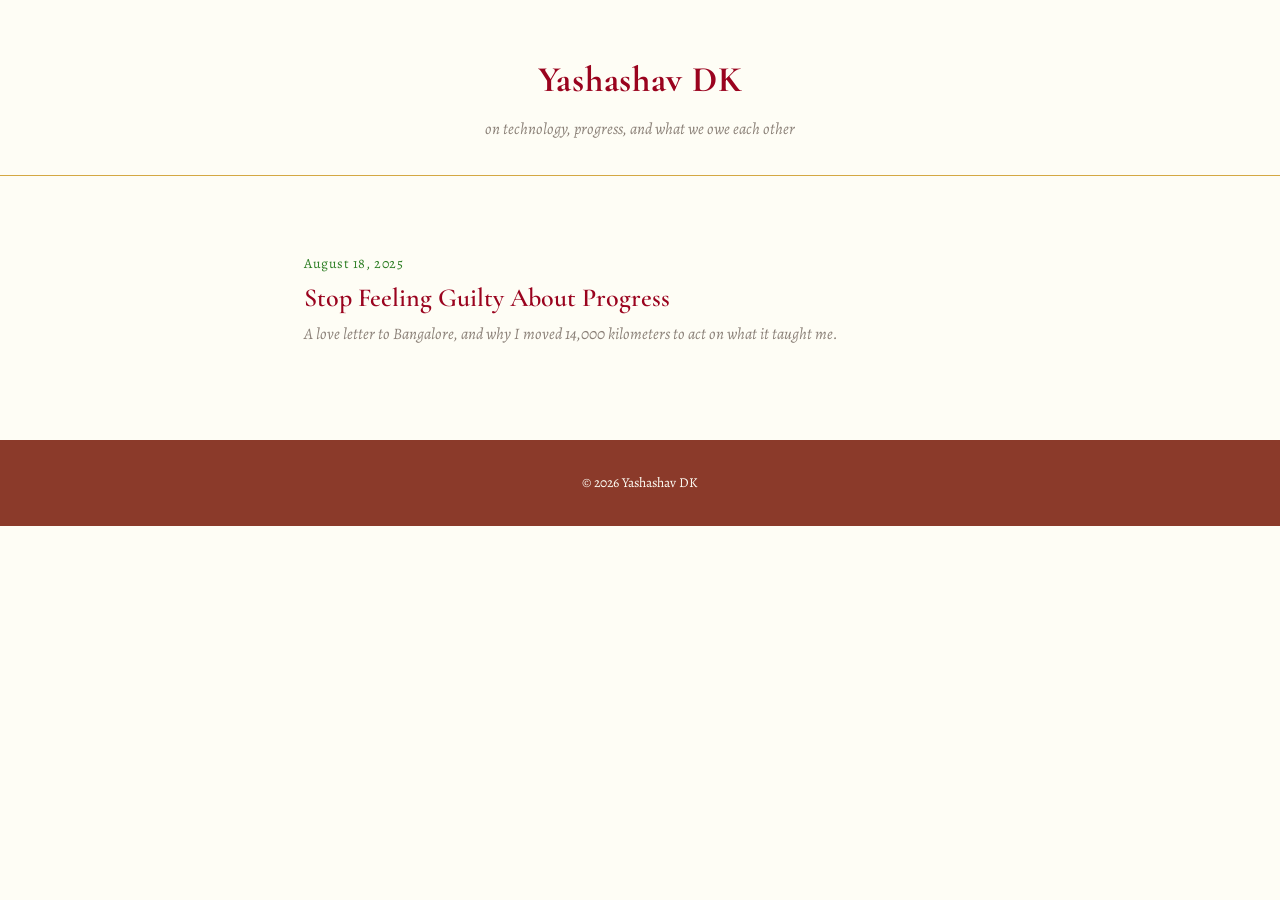
<file: index.html>
<!DOCTYPE html>
<html lang="en">
<head>
  <meta charset="UTF-8">
  <meta name="viewport" content="width=device-width, initial-scale=1.0">
  <title>Yashashav DK</title>
  <link rel="stylesheet" href="css/style.css">
  <meta name="description" content="Essays on technology, progress, and what we owe each other.">
</head>
<body>

  <header class="site-header">
    <h1>Yashashav DK</h1>
    <p class="tagline">on technology, progress, and what we owe each other</p>
  </header>

  <main class="content">
    <ul class="post-list">
      <li>
        <span class="post-date">August 18, 2025</span>
        <h2 class="post-title">
          <a href="posts/stop-feeling-guilty-about-progress.html">Stop Feeling Guilty About Progress</a>
        </h2>
        <p class="post-excerpt">A love letter to Bangalore, and why I moved 14,000 kilometers to act on what it taught me.</p>
      </li>
    </ul>
  </main>

  <footer class="site-footer">
    <p>&copy; 2026 Yashashav DK</p>
  </footer>

</body>
</html>
</file>
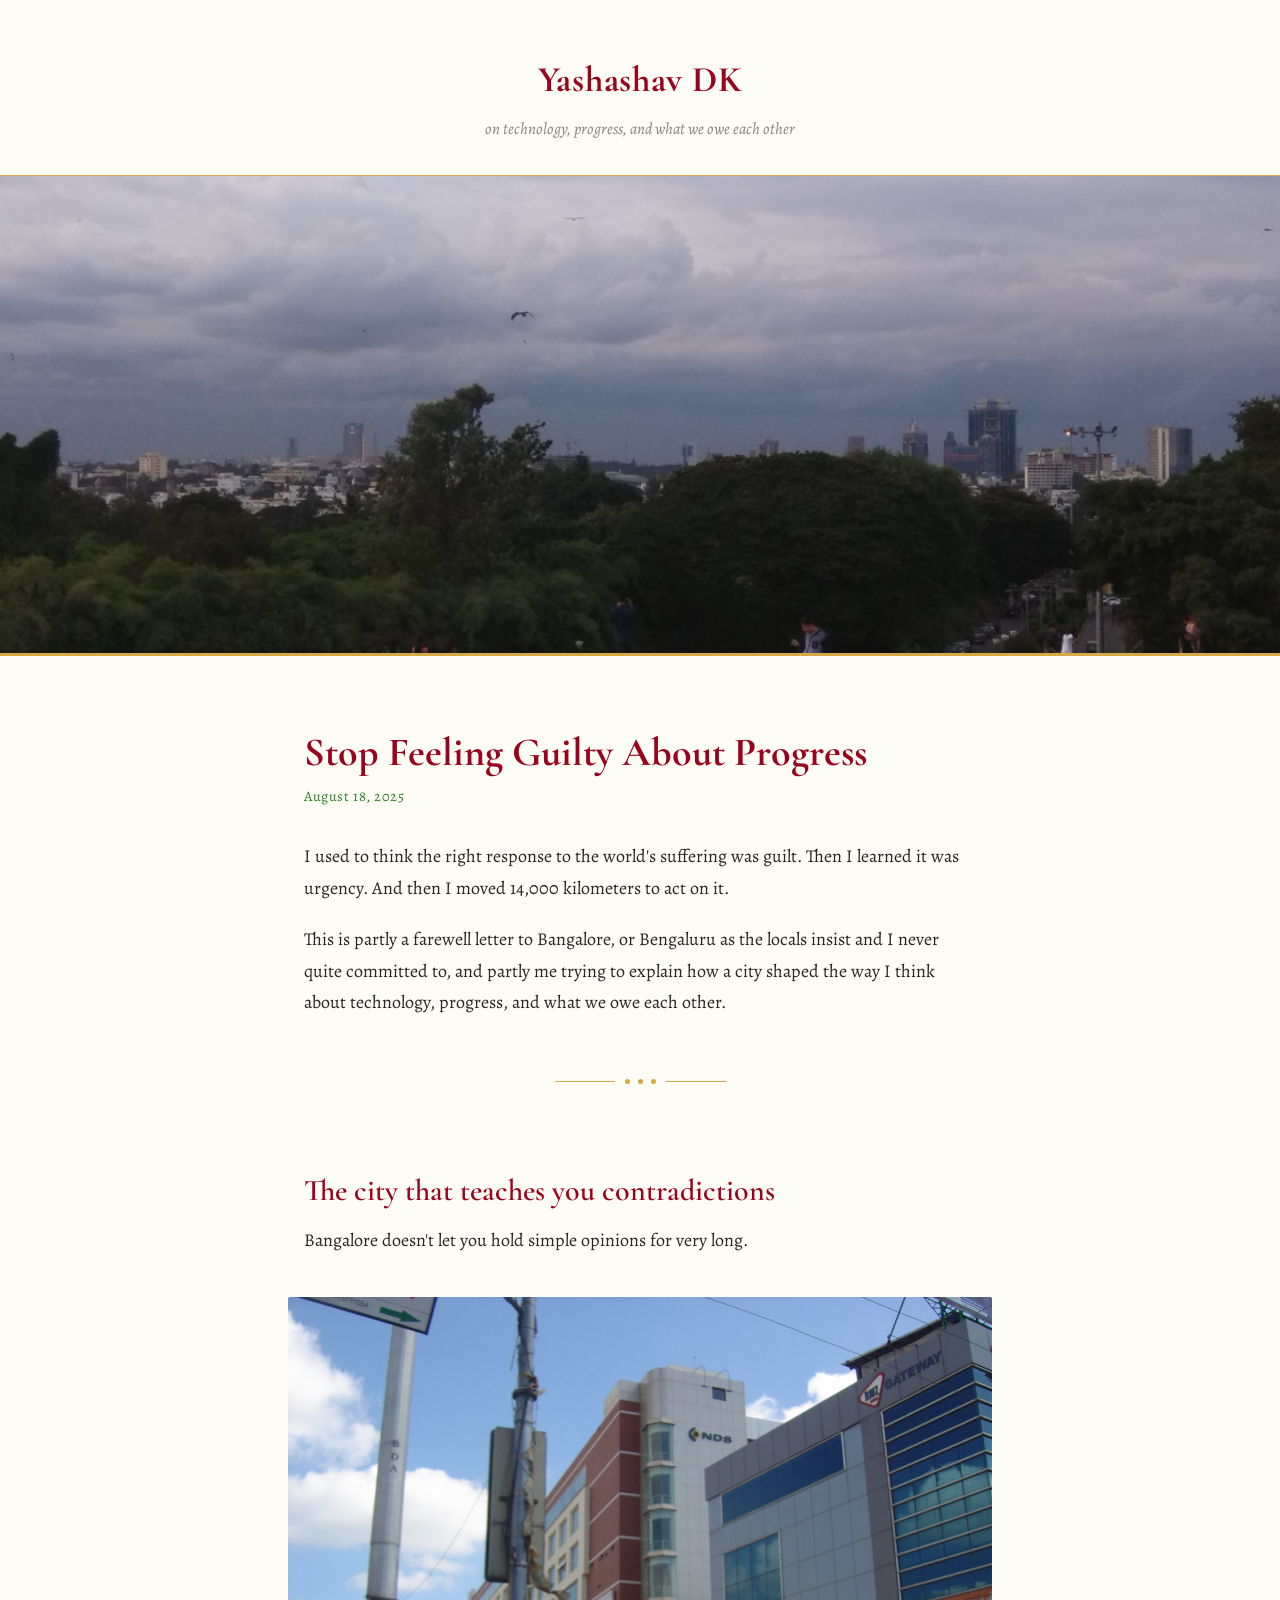
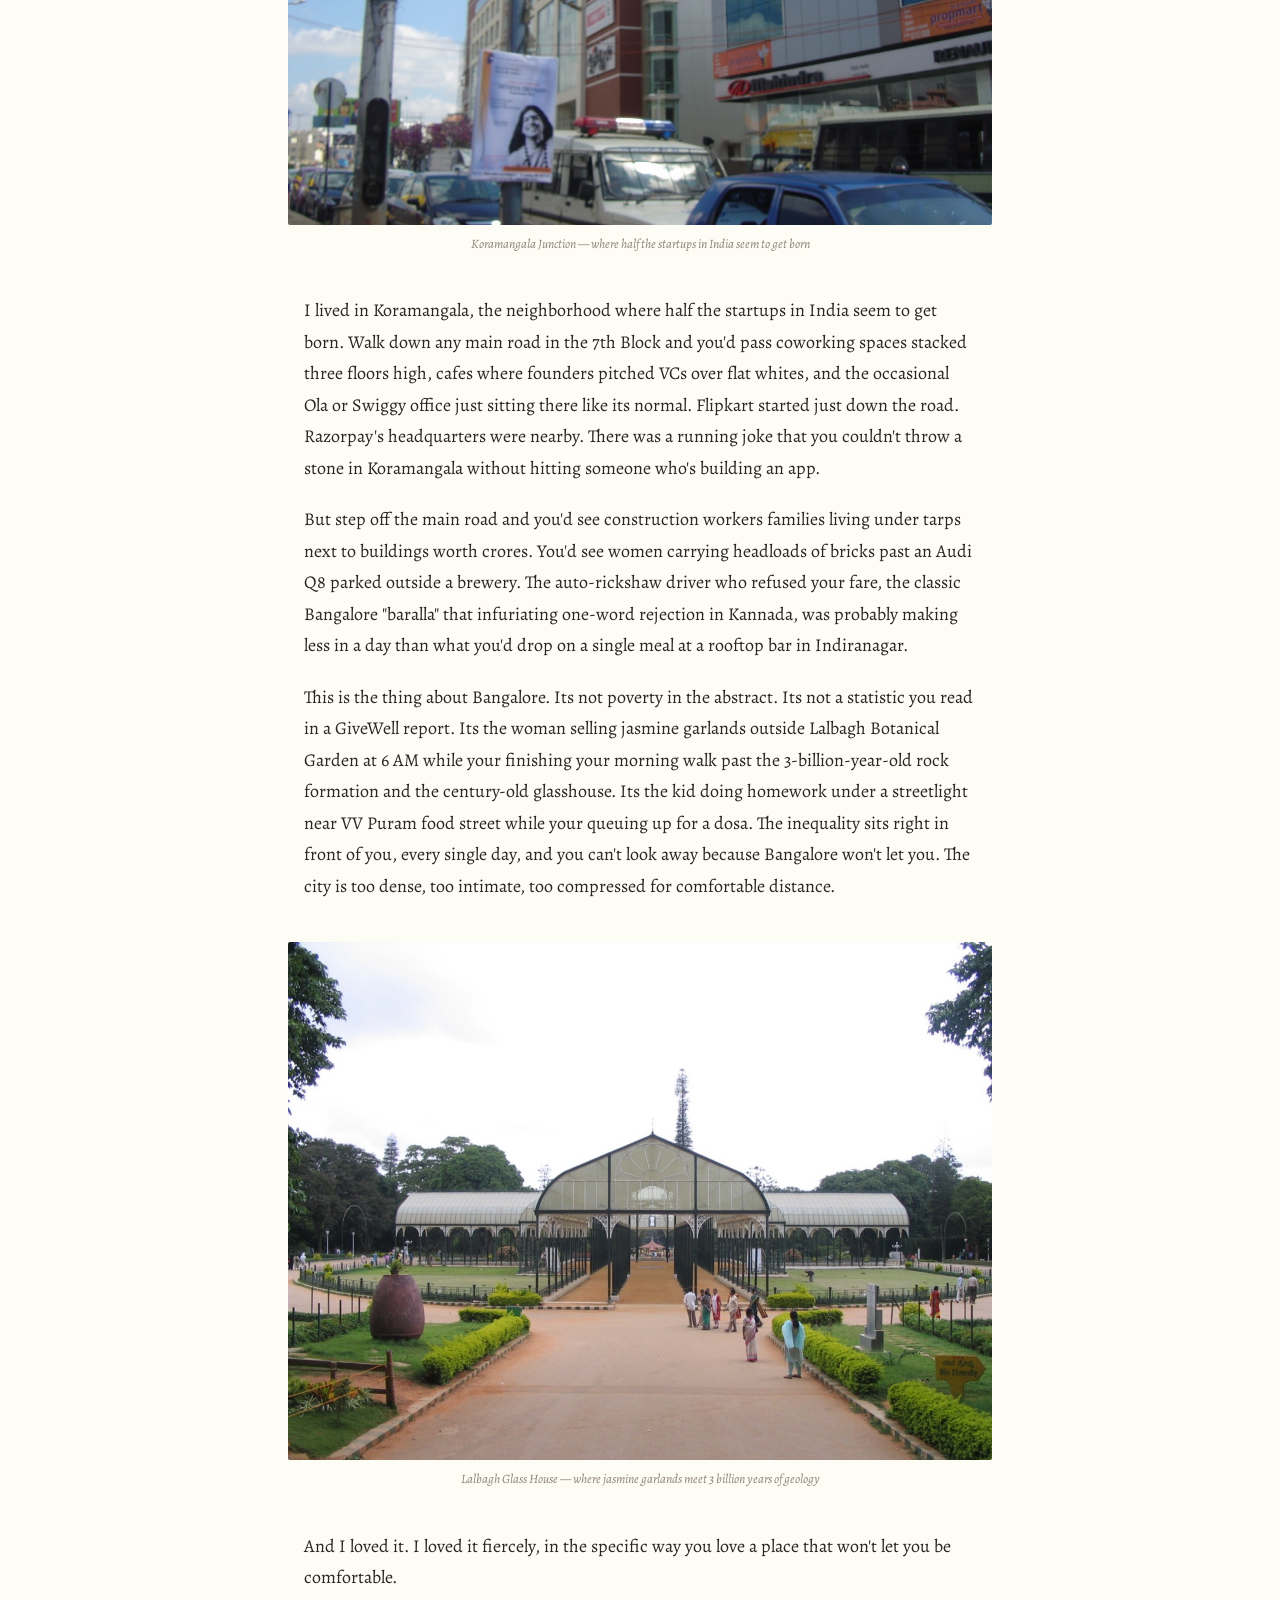
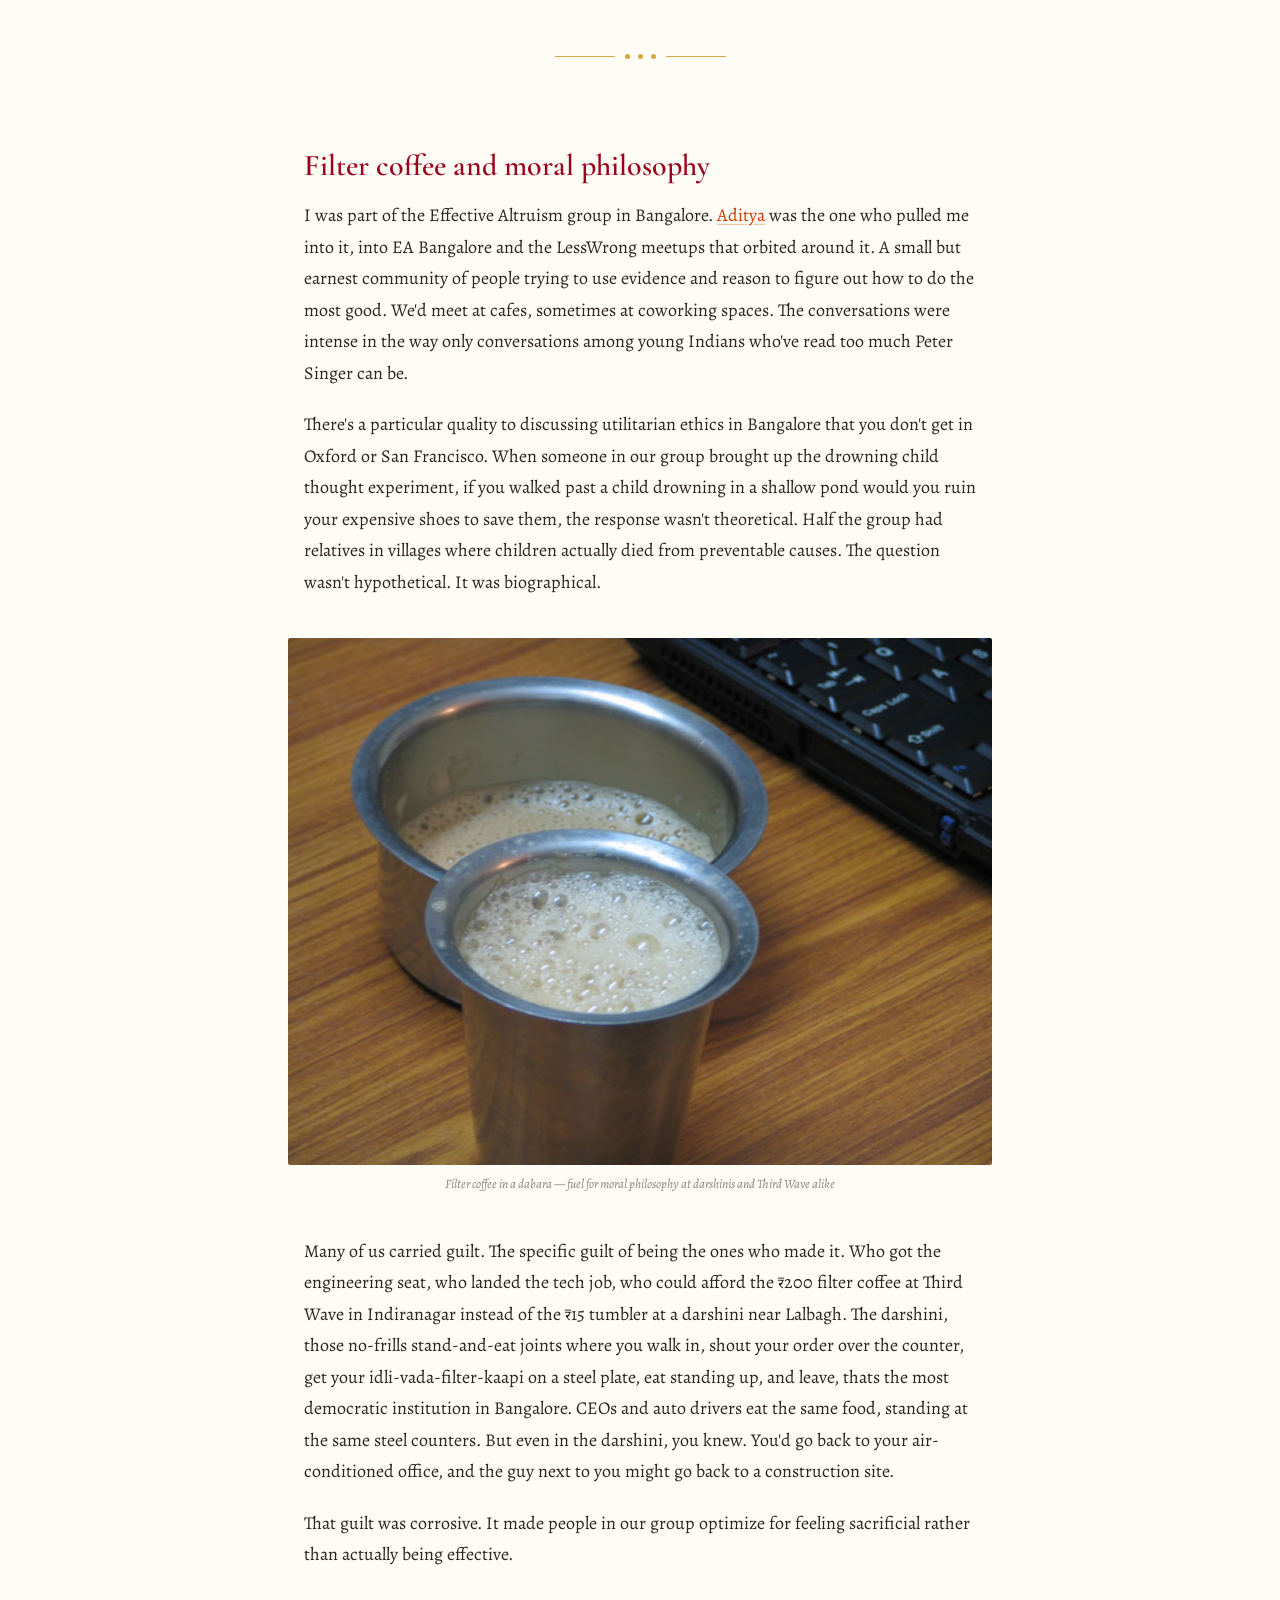
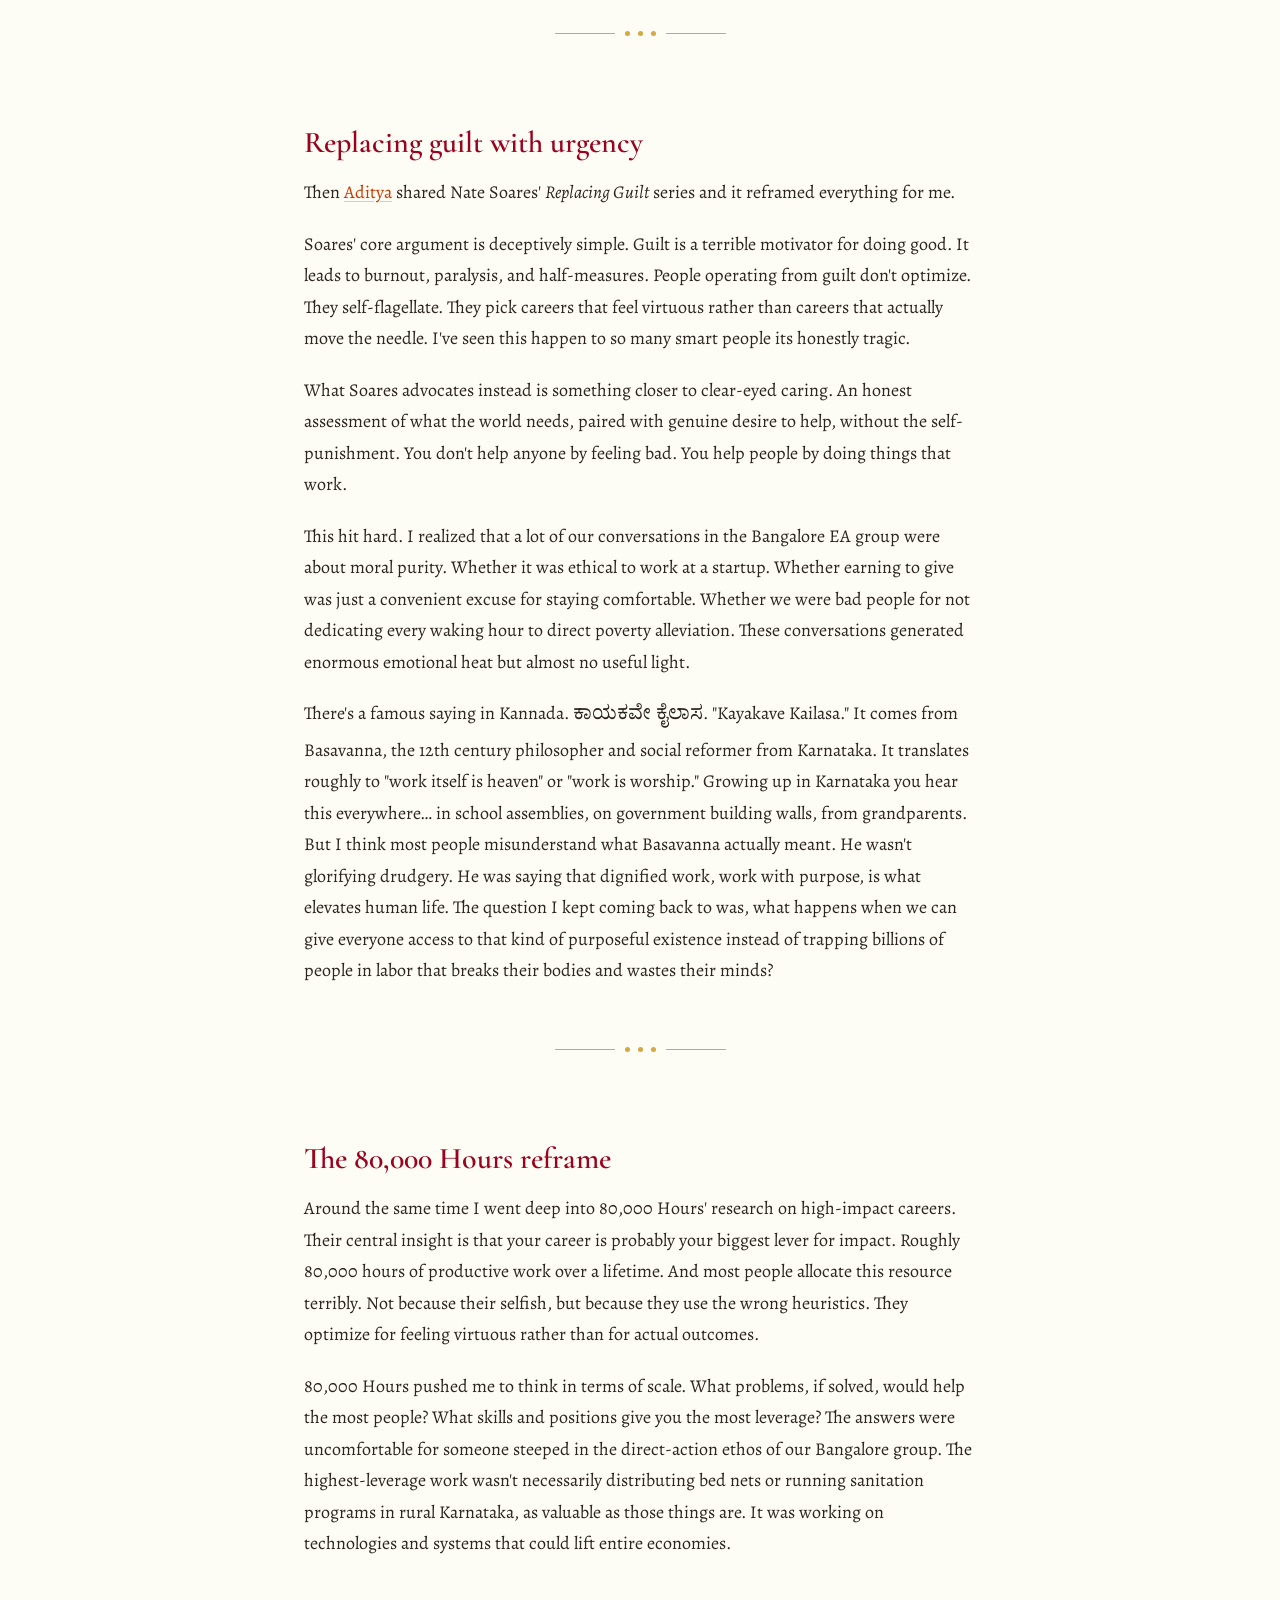
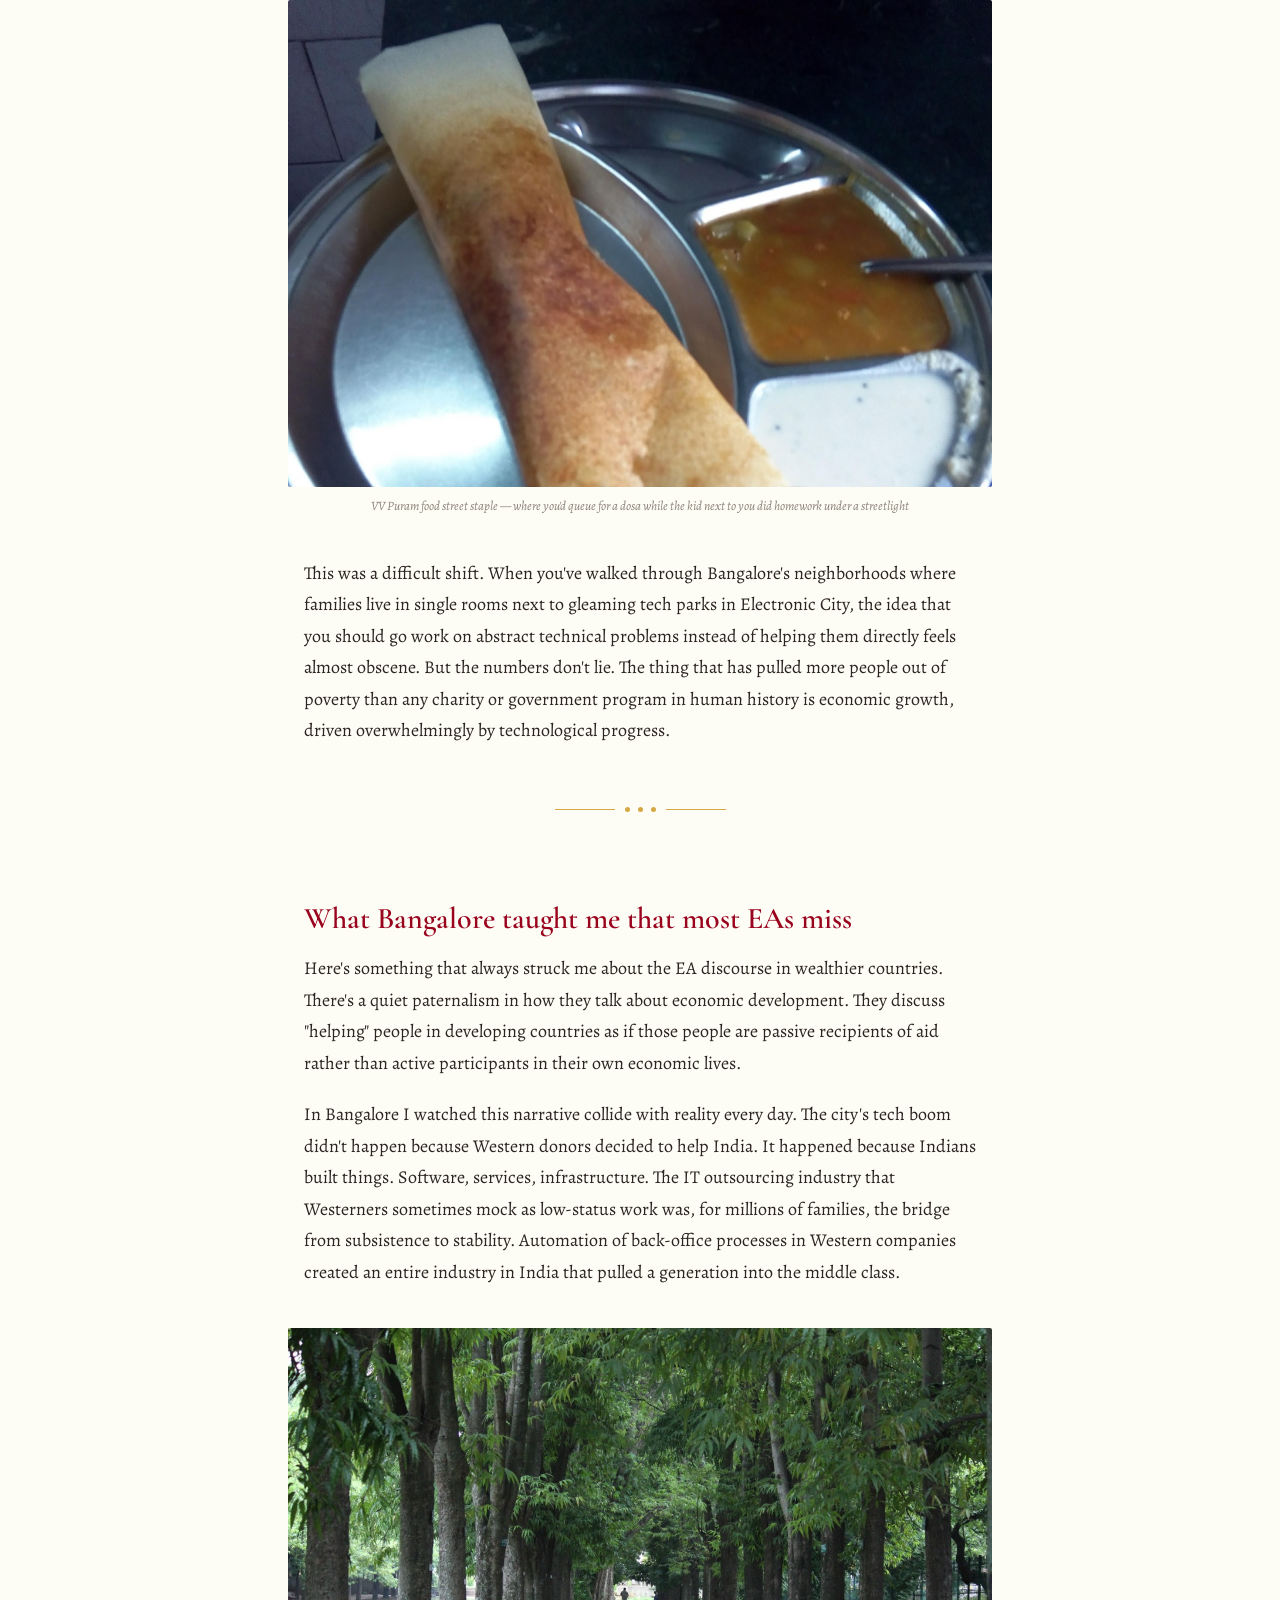
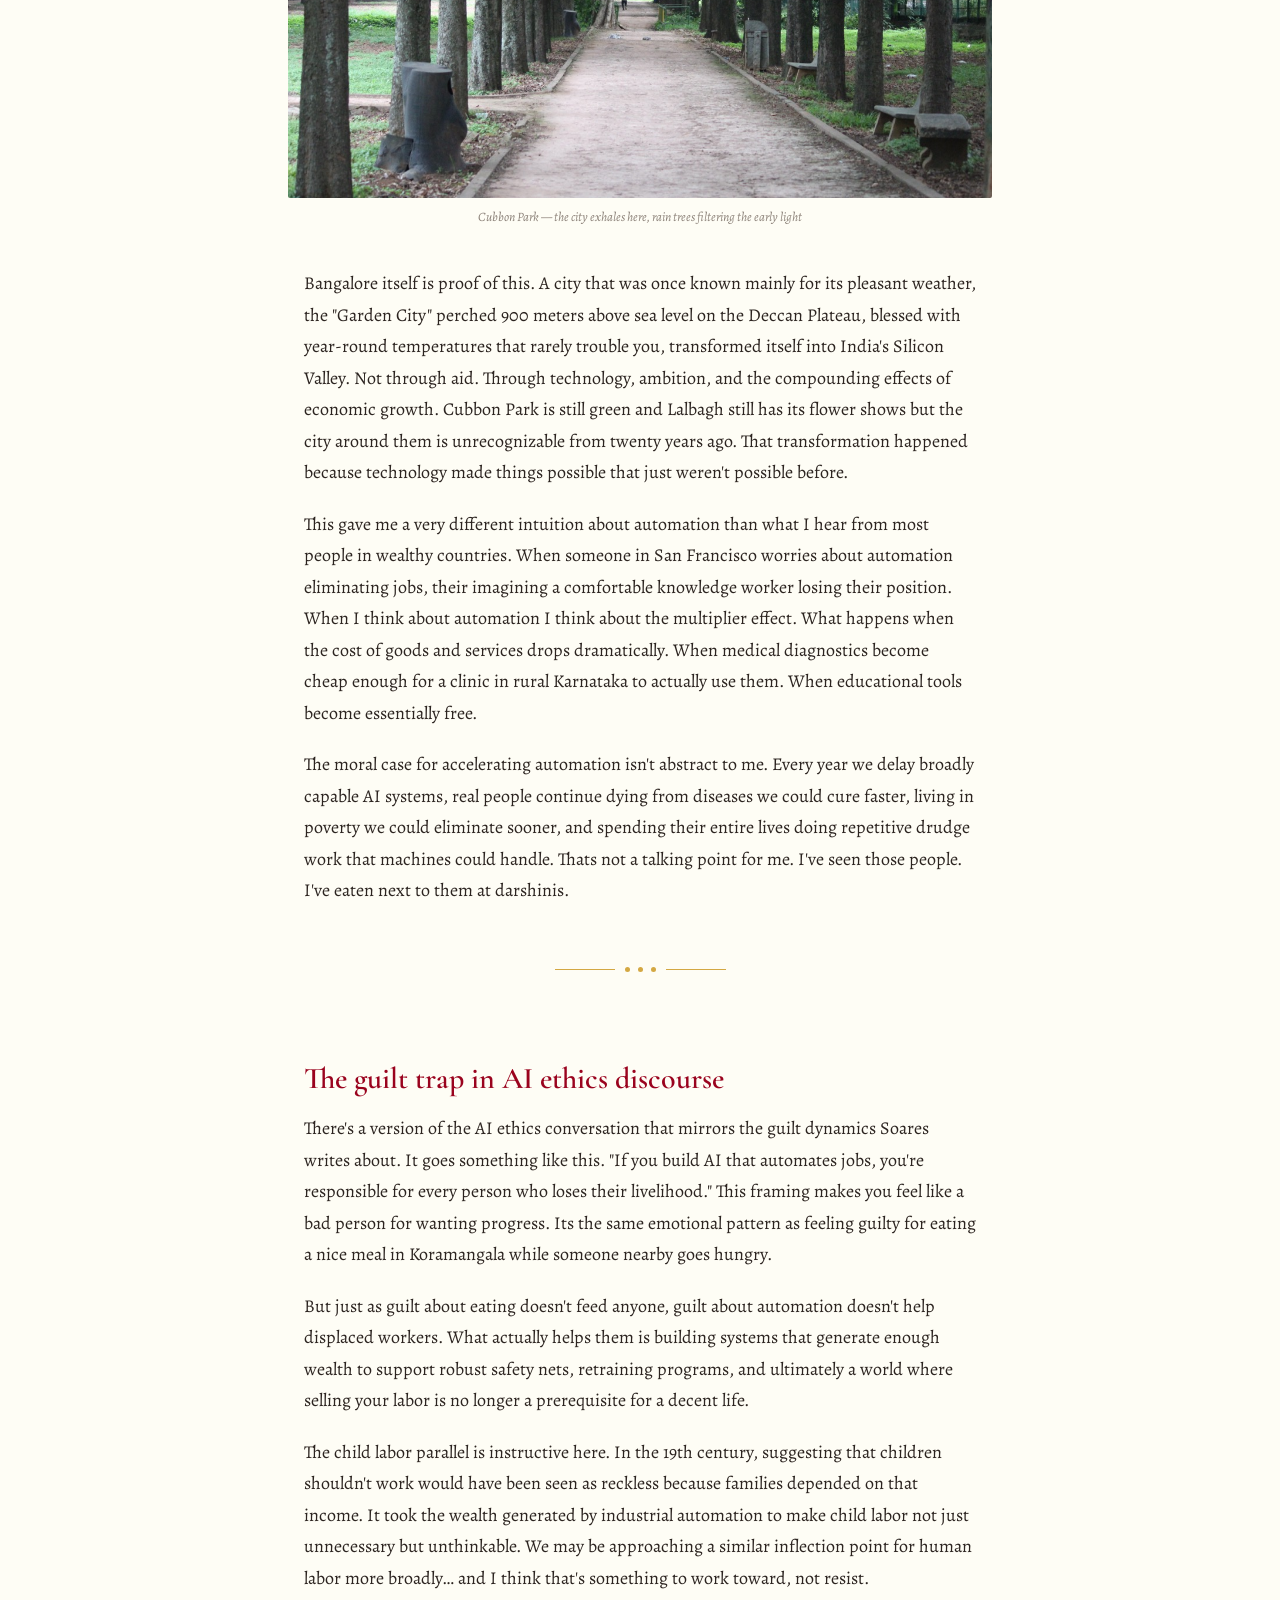
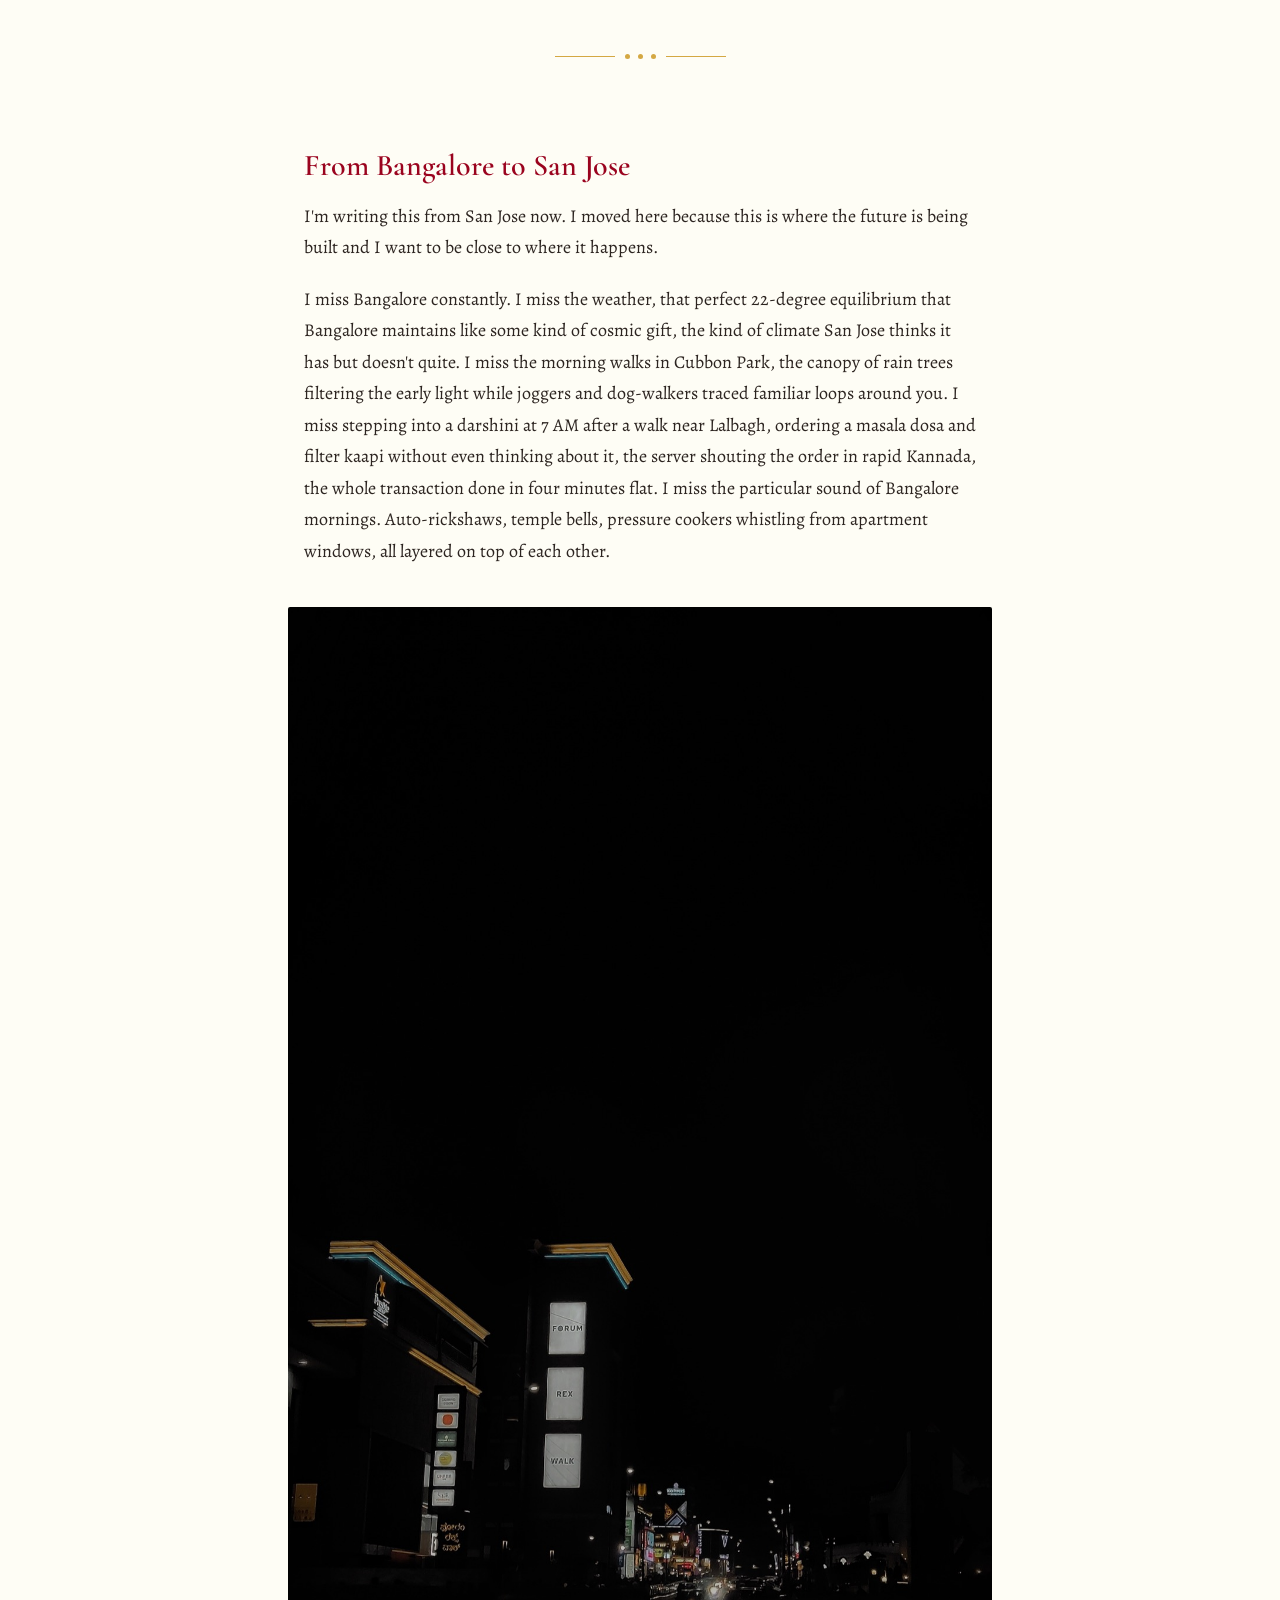
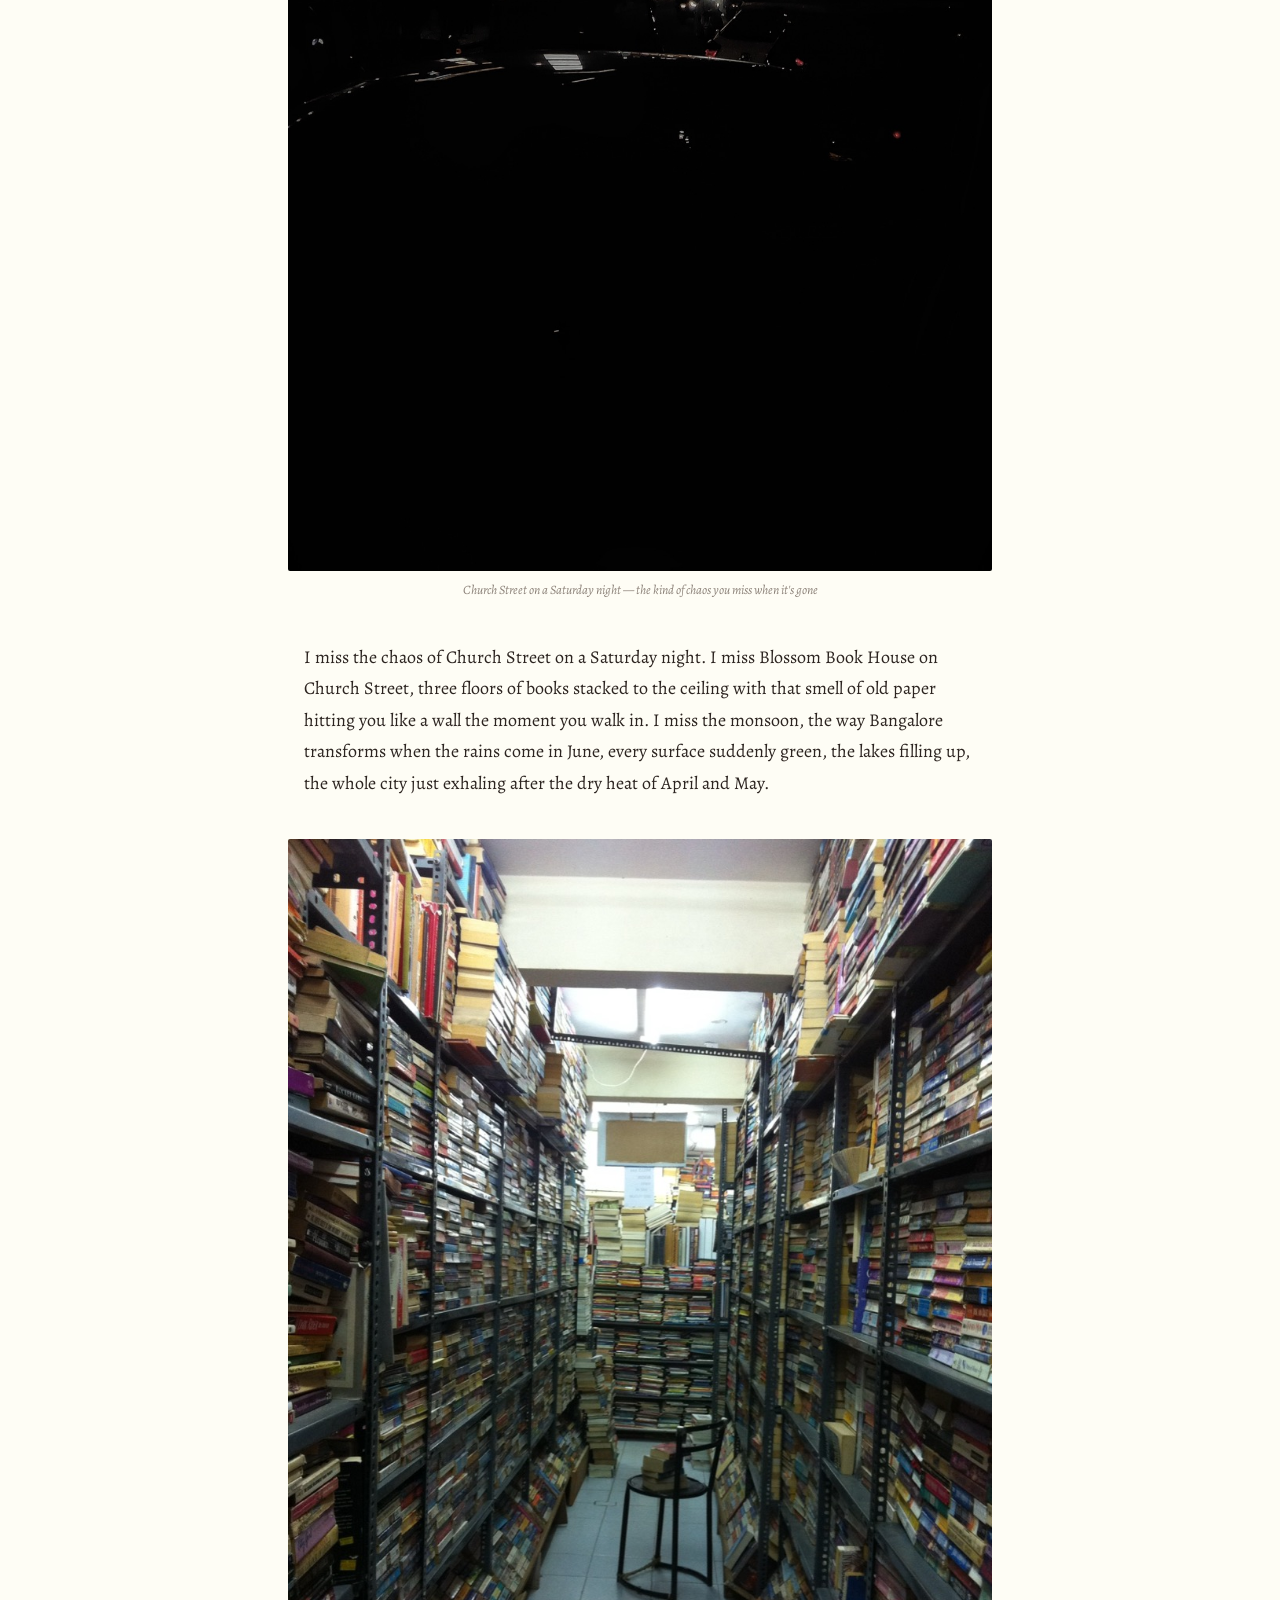
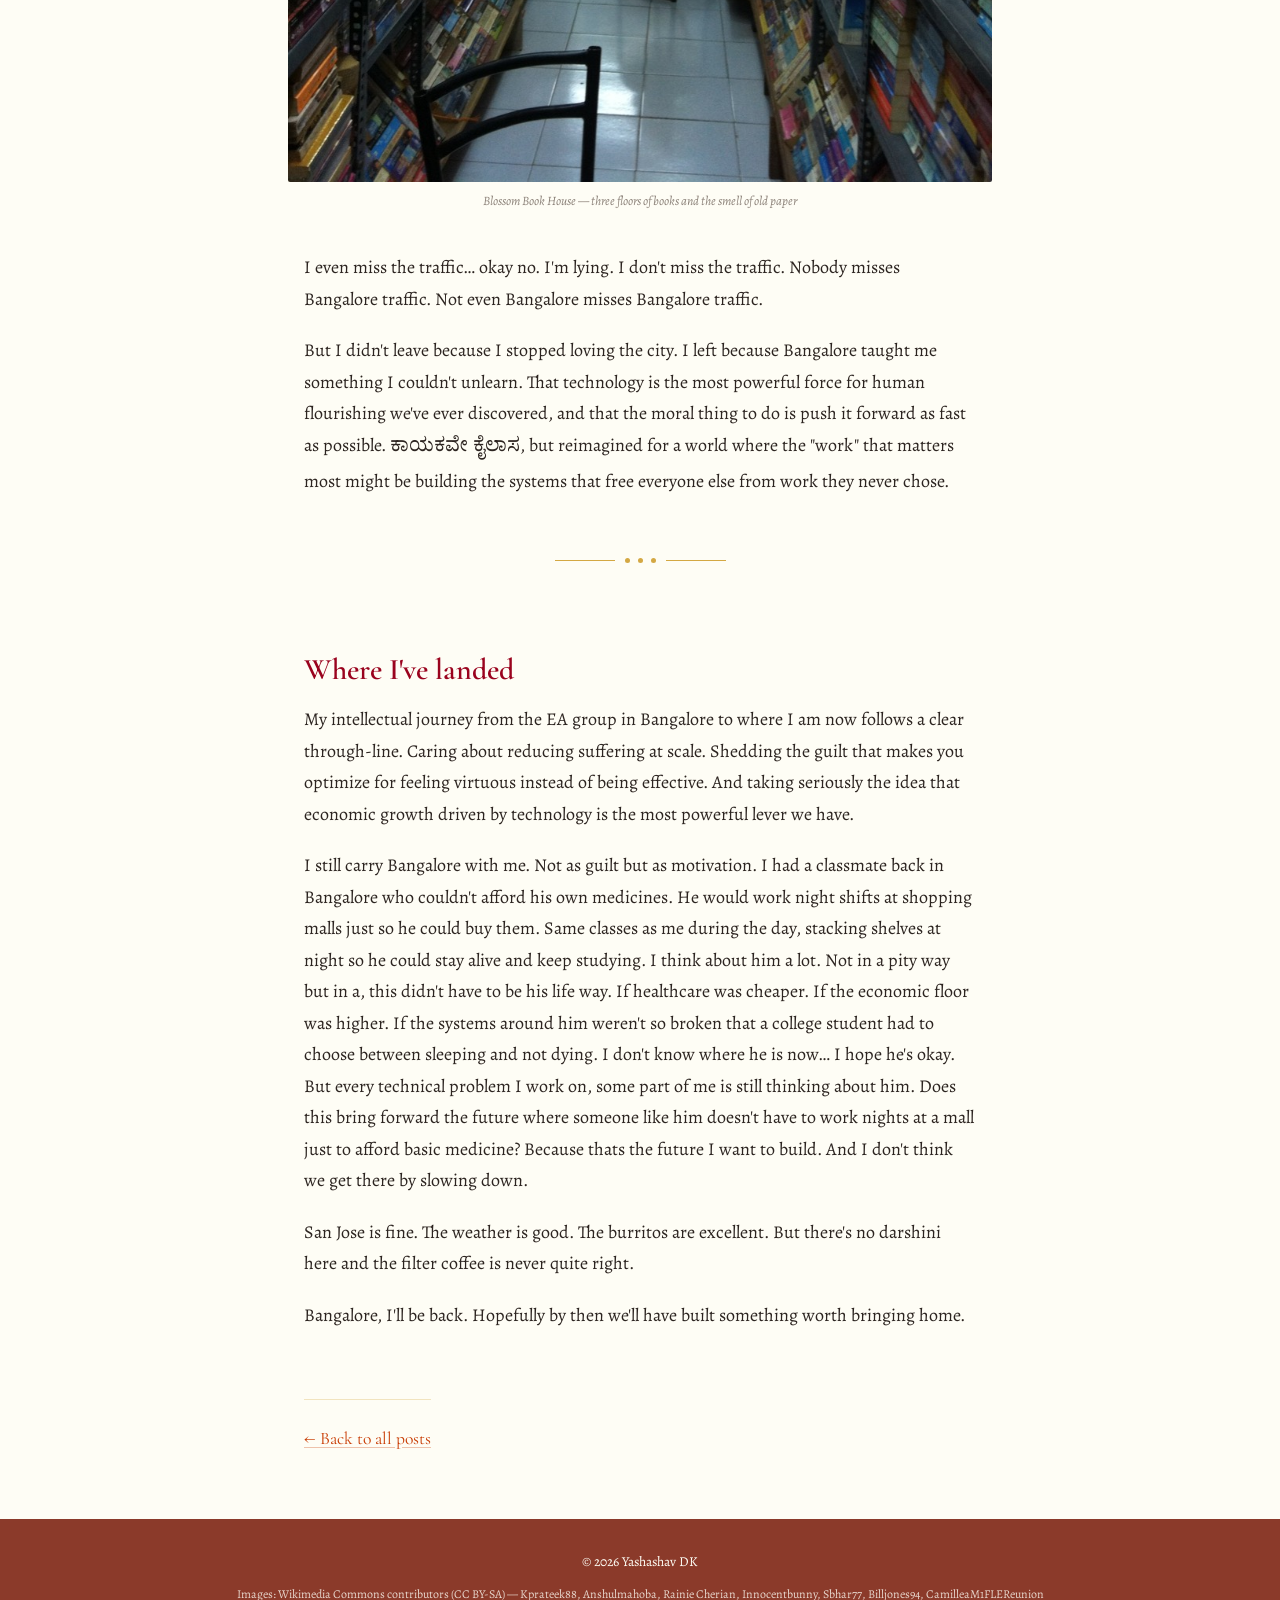
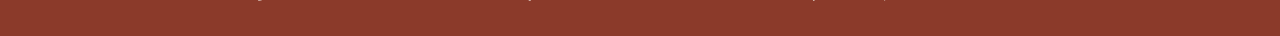
<file: posts/stop-feeling-guilty-about-progress.html>
<!DOCTYPE html>
<html lang="en">
<head>
  <meta charset="UTF-8">
  <meta name="viewport" content="width=device-width, initial-scale=1.0">
  <title>Stop Feeling Guilty About Progress &mdash; Yashashav DK</title>
  <link rel="stylesheet" href="../css/style.css">
  <meta name="description" content="A love letter to Bangalore. On EA, technology, automation, and what a city teaches you about progress.">
  <meta property="og:title" content="Stop Feeling Guilty About Progress">
  <meta property="og:description" content="A love letter to Bangalore, and why I moved 14,000 kilometers to act on what it taught me.">
  <meta property="og:image" content="../images/bangalore-skyline.jpg">
  <meta property="og:type" content="article">
</head>
<body>

  <header class="site-header">
    <h1><a href="../index.html">Yashashav DK</a></h1>
    <p class="tagline">on technology, progress, and what we owe each other</p>
  </header>

  <img src="../images/bangalore-skyline.jpg" alt="Bangalore skyline seen from Lalbagh Botanical Garden, a mix of greenery and modern buildings" class="post-hero">

  <main class="content">
    <article>
      <div class="post-header">
        <h1>Stop Feeling Guilty About Progress</h1>
        <p class="post-date">August 18, 2025</p>
      </div>

      <div class="post-body">
        <p>I used to think the right response to the world's suffering was guilt. Then I learned it was urgency. And then I moved 14,000 kilometers to act on it.</p>

        <p>This is partly a farewell letter to Bangalore, or Bengaluru as the locals insist and I never quite committed to, and partly me trying to explain how a city shaped the way I think about technology, progress, and what we owe each other.</p>

        <div class="kolam-divider">
          <div class="kolam-dots"><span></span><span></span><span></span></div>
        </div>

        <h2>The city that teaches you contradictions</h2>

        <p>Bangalore doesn't let you hold simple opinions for very long.</p>

        <figure>
          <img src="../images/koramangala-junction.jpg" alt="Koramangala Junction, the heart of Bangalore's startup neighborhood" loading="lazy">
          <figcaption>Koramangala Junction &mdash; where half the startups in India seem to get born</figcaption>
        </figure>

        <p>I lived in Koramangala, the neighborhood where half the startups in India seem to get born. Walk down any main road in the 7th Block and you'd pass coworking spaces stacked three floors high, cafes where founders pitched VCs over flat whites, and the occasional Ola or Swiggy office just sitting there like its normal. Flipkart started just down the road. Razorpay's headquarters were nearby. There was a running joke that you couldn't throw a stone in Koramangala without hitting someone who's building an app.</p>

        <p>But step off the main road and you'd see construction workers families living under tarps next to buildings worth crores. You'd see women carrying headloads of bricks past an Audi Q8 parked outside a brewery. The auto-rickshaw driver who refused your fare, the classic Bangalore "baralla" that infuriating one-word rejection in Kannada, was probably making less in a day than what you'd drop on a single meal at a rooftop bar in Indiranagar.</p>

        <p>This is the thing about Bangalore. Its not poverty in the abstract. Its not a statistic you read in a GiveWell report. Its the woman selling jasmine garlands outside Lalbagh Botanical Garden at 6 AM while your finishing your morning walk past the 3-billion-year-old rock formation and the century-old glasshouse. Its the kid doing homework under a streetlight near VV Puram food street while your queuing up for a dosa. The inequality sits right in front of you, every single day, and you can't look away because Bangalore won't let you. The city is too dense, too intimate, too compressed for comfortable distance.</p>

        <figure>
          <img src="../images/lalbagh-glasshouse.jpg" alt="The Glass House at Lalbagh Botanical Garden, Bangalore" loading="lazy">
          <figcaption>Lalbagh Glass House &mdash; where jasmine garlands meet 3 billion years of geology</figcaption>
        </figure>

        <p>And I loved it. I loved it fiercely, in the specific way you love a place that won't let you be comfortable.</p>

        <div class="kolam-divider">
          <div class="kolam-dots"><span></span><span></span><span></span></div>
        </div>

        <h2>Filter coffee and moral philosophy</h2>

        <p>I was part of the Effective Altruism group in Bangalore. <a href="https://in.linkedin.com/in/adityaarpithaprasad">Aditya</a> was the one who pulled me into it, into EA Bangalore and the LessWrong meetups that orbited around it. A small but earnest community of people trying to use evidence and reason to figure out how to do the most good. We'd meet at cafes, sometimes at coworking spaces. The conversations were intense in the way only conversations among young Indians who've read too much Peter Singer can be.</p>

        <p>There's a particular quality to discussing utilitarian ethics in Bangalore that you don't get in Oxford or San Francisco. When someone in our group brought up the drowning child thought experiment, if you walked past a child drowning in a shallow pond would you ruin your expensive shoes to save them, the response wasn't theoretical. Half the group had relatives in villages where children actually died from preventable causes. The question wasn't hypothetical. It was biographical.</p>

        <figure>
          <img src="../images/filter-coffee.jpg" alt="South Indian filter coffee served in a traditional metal dabarah" loading="lazy">
          <figcaption>Filter coffee in a dabara &mdash; fuel for moral philosophy at darshinis and Third Wave alike</figcaption>
        </figure>

        <p>Many of us carried guilt. The specific guilt of being the ones who made it. Who got the engineering seat, who landed the tech job, who could afford the &#8377;200 filter coffee at Third Wave in Indiranagar instead of the &#8377;15 tumbler at a darshini near Lalbagh. The darshini, those no-frills stand-and-eat joints where you walk in, shout your order over the counter, get your idli-vada-filter-kaapi on a steel plate, eat standing up, and leave, thats the most democratic institution in Bangalore. CEOs and auto drivers eat the same food, standing at the same steel counters. But even in the darshini, you knew. You'd go back to your air-conditioned office, and the guy next to you might go back to a construction site.</p>

        <p>That guilt was corrosive. It made people in our group optimize for feeling sacrificial rather than actually being effective.</p>

        <div class="kolam-divider">
          <div class="kolam-dots"><span></span><span></span><span></span></div>
        </div>

        <h2>Replacing guilt with urgency</h2>

        <p>Then <a href="https://in.linkedin.com/in/adityaarpithaprasad">Aditya</a> shared Nate Soares' <em>Replacing Guilt</em> series and it reframed everything for me.</p>

        <p>Soares' core argument is deceptively simple. Guilt is a terrible motivator for doing good. It leads to burnout, paralysis, and half-measures. People operating from guilt don't optimize. They self-flagellate. They pick careers that feel virtuous rather than careers that actually move the needle. I've seen this happen to so many smart people its honestly tragic.</p>

        <p>What Soares advocates instead is something closer to clear-eyed caring. An honest assessment of what the world needs, paired with genuine desire to help, without the self-punishment. You don't help anyone by feeling bad. You help people by doing things that work.</p>

        <p>This hit hard. I realized that a lot of our conversations in the Bangalore EA group were about moral purity. Whether it was ethical to work at a startup. Whether earning to give was just a convenient excuse for staying comfortable. Whether we were bad people for not dedicating every waking hour to direct poverty alleviation. These conversations generated enormous emotional heat but almost no useful light.</p>

        <p>There's a famous saying in Kannada. <span class="kannada">ಕಾಯಕವೇ ಕೈಲಾಸ</span>. "Kayakave Kailasa." It comes from Basavanna, the 12th century philosopher and social reformer from Karnataka. It translates roughly to "work itself is heaven" or "work is worship." Growing up in Karnataka you hear this everywhere&hellip; in school assemblies, on government building walls, from grandparents. But I think most people misunderstand what Basavanna actually meant. He wasn't glorifying drudgery. He was saying that dignified work, work with purpose, is what elevates human life. The question I kept coming back to was, what happens when we can give everyone access to that kind of purposeful existence instead of trapping billions of people in labor that breaks their bodies and wastes their minds?</p>

        <div class="kolam-divider">
          <div class="kolam-dots"><span></span><span></span><span></span></div>
        </div>

        <h2>The 80,000 Hours reframe</h2>

        <p>Around the same time I went deep into 80,000 Hours' research on high-impact careers. Their central insight is that your career is probably your biggest lever for impact. Roughly 80,000 hours of productive work over a lifetime. And most people allocate this resource terribly. Not because their selfish, but because they use the wrong heuristics. They optimize for feeling virtuous rather than for actual outcomes.</p>

        <p>80,000 Hours pushed me to think in terms of scale. What problems, if solved, would help the most people? What skills and positions give you the most leverage? The answers were uncomfortable for someone steeped in the direct-action ethos of our Bangalore group. The highest-leverage work wasn't necessarily distributing bed nets or running sanitation programs in rural Karnataka, as valuable as those things are. It was working on technologies and systems that could lift entire economies.</p>

        <figure>
          <img src="../images/masala-dosa.jpg" alt="A plate of South Indian masala dosa" loading="lazy">
          <figcaption>VV Puram food street staple &mdash; where you'd queue for a dosa while the kid next to you did homework under a streetlight</figcaption>
        </figure>

        <p>This was a difficult shift. When you've walked through Bangalore's neighborhoods where families live in single rooms next to gleaming tech parks in Electronic City, the idea that you should go work on abstract technical problems instead of helping them directly feels almost obscene. But the numbers don't lie. The thing that has pulled more people out of poverty than any charity or government program in human history is economic growth, driven overwhelmingly by technological progress.</p>

        <div class="kolam-divider">
          <div class="kolam-dots"><span></span><span></span><span></span></div>
        </div>

        <h2>What Bangalore taught me that most EAs miss</h2>

        <p>Here's something that always struck me about the EA discourse in wealthier countries. There's a quiet paternalism in how they talk about economic development. They discuss "helping" people in developing countries as if those people are passive recipients of aid rather than active participants in their own economic lives.</p>

        <p>In Bangalore I watched this narrative collide with reality every day. The city's tech boom didn't happen because Western donors decided to help India. It happened because Indians built things. Software, services, infrastructure. The IT outsourcing industry that Westerners sometimes mock as low-status work was, for millions of families, the bridge from subsistence to stability. Automation of back-office processes in Western companies created an entire industry in India that pulled a generation into the middle class.</p>

        <figure>
          <img src="../images/cubbon-park.jpg" alt="Lush tree-lined canopy at Cubbon Park, Bengaluru" loading="lazy">
          <figcaption>Cubbon Park &mdash; the city exhales here, rain trees filtering the early light</figcaption>
        </figure>

        <p>Bangalore itself is proof of this. A city that was once known mainly for its pleasant weather, the "Garden City" perched 900 meters above sea level on the Deccan Plateau, blessed with year-round temperatures that rarely trouble you, transformed itself into India's Silicon Valley. Not through aid. Through technology, ambition, and the compounding effects of economic growth. Cubbon Park is still green and Lalbagh still has its flower shows but the city around them is unrecognizable from twenty years ago. That transformation happened because technology made things possible that just weren't possible before.</p>

        <p>This gave me a very different intuition about automation than what I hear from most people in wealthy countries. When someone in San Francisco worries about automation eliminating jobs, their imagining a comfortable knowledge worker losing their position. When I think about automation I think about the multiplier effect. What happens when the cost of goods and services drops dramatically. When medical diagnostics become cheap enough for a clinic in rural Karnataka to actually use them. When educational tools become essentially free.</p>

        <p>The moral case for accelerating automation isn't abstract to me. Every year we delay broadly capable AI systems, real people continue dying from diseases we could cure faster, living in poverty we could eliminate sooner, and spending their entire lives doing repetitive drudge work that machines could handle. Thats not a talking point for me. I've seen those people. I've eaten next to them at darshinis.</p>

        <div class="kolam-divider">
          <div class="kolam-dots"><span></span><span></span><span></span></div>
        </div>

        <h2>The guilt trap in AI ethics discourse</h2>

        <p>There's a version of the AI ethics conversation that mirrors the guilt dynamics Soares writes about. It goes something like this. "If you build AI that automates jobs, you're responsible for every person who loses their livelihood." This framing makes you feel like a bad person for wanting progress. Its the same emotional pattern as feeling guilty for eating a nice meal in Koramangala while someone nearby goes hungry.</p>

        <p>But just as guilt about eating doesn't feed anyone, guilt about automation doesn't help displaced workers. What actually helps them is building systems that generate enough wealth to support robust safety nets, retraining programs, and ultimately a world where selling your labor is no longer a prerequisite for a decent life.</p>

        <p>The child labor parallel is instructive here. In the 19th century, suggesting that children shouldn't work would have been seen as reckless because families depended on that income. It took the wealth generated by industrial automation to make child labor not just unnecessary but unthinkable. We may be approaching a similar inflection point for human labor more broadly&hellip; and I think that's something to work toward, not resist.</p>

        <div class="kolam-divider">
          <div class="kolam-dots"><span></span><span></span><span></span></div>
        </div>

        <h2>From Bangalore to San Jose</h2>

        <p>I'm writing this from San Jose now. I moved here because this is where the future is being built and I want to be close to where it happens.</p>

        <p>I miss Bangalore constantly. I miss the weather, that perfect 22-degree equilibrium that Bangalore maintains like some kind of cosmic gift, the kind of climate San Jose thinks it has but doesn't quite. I miss the morning walks in Cubbon Park, the canopy of rain trees filtering the early light while joggers and dog-walkers traced familiar loops around you. I miss stepping into a darshini at 7 AM after a walk near Lalbagh, ordering a masala dosa and filter kaapi without even thinking about it, the server shouting the order in rapid Kannada, the whole transaction done in four minutes flat. I miss the particular sound of Bangalore mornings. Auto-rickshaws, temple bells, pressure cookers whistling from apartment windows, all layered on top of each other.</p>

        <figure>
          <img src="../images/church-street.jpg" alt="Church Street in Bangalore at night, bustling with people and lights" loading="lazy">
          <figcaption>Church Street on a Saturday night &mdash; the kind of chaos you miss when it's gone</figcaption>
        </figure>

        <p>I miss the chaos of Church Street on a Saturday night. I miss Blossom Book House on Church Street, three floors of books stacked to the ceiling with that smell of old paper hitting you like a wall the moment you walk in. I miss the monsoon, the way Bangalore transforms when the rains come in June, every surface suddenly green, the lakes filling up, the whole city just exhaling after the dry heat of April and May.</p>

        <figure>
          <img src="../images/blossom-book-house.jpg" alt="Blossom Book House on Church Street, Bangalore — books stacked floor to ceiling" loading="lazy">
          <figcaption>Blossom Book House &mdash; three floors of books and the smell of old paper</figcaption>
        </figure>

        <p>I even miss the traffic&hellip; okay no. I'm lying. I don't miss the traffic. Nobody misses Bangalore traffic. Not even Bangalore misses Bangalore traffic.</p>

        <p>But I didn't leave because I stopped loving the city. I left because Bangalore taught me something I couldn't unlearn. That technology is the most powerful force for human flourishing we've ever discovered, and that the moral thing to do is push it forward as fast as possible. <span class="kannada">ಕಾಯಕವೇ ಕೈಲಾಸ</span>, but reimagined for a world where the "work" that matters most might be building the systems that free everyone else from work they never chose.</p>

        <div class="kolam-divider">
          <div class="kolam-dots"><span></span><span></span><span></span></div>
        </div>

        <h2>Where I've landed</h2>

        <p>My intellectual journey from the EA group in Bangalore to where I am now follows a clear through-line. Caring about reducing suffering at scale. Shedding the guilt that makes you optimize for feeling virtuous instead of being effective. And taking seriously the idea that economic growth driven by technology is the most powerful lever we have.</p>

        <p>I still carry Bangalore with me. Not as guilt but as motivation. I had a classmate back in Bangalore who couldn't afford his own medicines. He would work night shifts at shopping malls just so he could buy them. Same classes as me during the day, stacking shelves at night so he could stay alive and keep studying. I think about him a lot. Not in a pity way but in a, this didn't have to be his life way. If healthcare was cheaper. If the economic floor was higher. If the systems around him weren't so broken that a college student had to choose between sleeping and not dying. I don't know where he is now&hellip; I hope he's okay. But every technical problem I work on, some part of me is still thinking about him. Does this bring forward the future where someone like him doesn't have to work nights at a mall just to afford basic medicine? Because thats the future I want to build. And I don't think we get there by slowing down.</p>

        <p>San Jose is fine. The weather is good. The burritos are excellent. But there's no darshini here and the filter coffee is never quite right.</p>

        <p>Bangalore, I'll be back. Hopefully by then we'll have built something worth bringing home.</p>

        <a href="../index.html" class="back-link">&larr; Back to all posts</a>
      </div>
    </article>
  </main>

  <footer class="site-footer">
    <p>&copy; 2026 Yashashav DK</p>
    <p class="attribution">
      Images: Wikimedia Commons contributors (CC BY-SA) &mdash;
      Kprateek88, Anshulmahoba, Rainie Cherian, Innocentbunny, Sbhar77, Billjones94, CamilleaM1FLEReunion
    </p>
  </footer>

</body>
</html>
</file>
<file: css/style.css>
@import url('https://fonts.googleapis.com/css2?family=Cormorant+Garamond:ital,wght@0,400;0,600;0,700;1,400&family=Alegreya:ital,wght@0,400;0,500;1,400&family=Noto+Serif+Kannada:wght@400;700&display=swap');

:root {
  --bg-primary: #FEFDF5;
  --bg-secondary: #F5F0E8;
  --bg-footer: #8B3A2A;
  --text-primary: #2C2420;
  --text-secondary: #8C8279;
  --color-carmine: #9A031E;
  --color-temple-red: #C83A00;
  --color-turmeric: #FEC016;
  --color-zari-gold: #D4A843;
  --color-banana-leaf: #2E7F25;
  --color-red-oxide: #8B3A2A;
  --color-jasmine: #FEFDF5;
  --color-ivory: #F5F0E8;
  --color-sandalwood: #C89878;
}

*, *::before, *::after {
  margin: 0;
  padding: 0;
  box-sizing: border-box;
}

html {
  scroll-behavior: smooth;
}

body {
  font-family: 'Alegreya', Georgia, serif;
  font-size: 1.125rem;
  line-height: 1.75;
  color: var(--text-primary);
  background-color: var(--bg-primary);
  -webkit-font-smoothing: antialiased;
}

/* ---- Site Header ---- */

.site-header {
  padding: 3rem 1.5rem 2rem;
  text-align: center;
  border-bottom: 1px solid var(--color-zari-gold);
}

.site-header h1 {
  font-family: 'Cormorant Garamond', serif;
  font-size: 2.25rem;
  font-weight: 700;
  color: var(--color-carmine);
  letter-spacing: 0.02em;
}

.site-header h1 a {
  color: inherit;
  text-decoration: none;
}

.site-header .tagline {
  font-family: 'Alegreya', serif;
  font-style: italic;
  color: var(--text-secondary);
  margin-top: 0.25rem;
  font-size: 1rem;
}

/* ---- Main Content ---- */

.content {
  max-width: 720px;
  margin: 0 auto;
  padding: 2rem 1.5rem 4rem;
}

/* ---- Post List (Index) ---- */

.post-list {
  list-style: none;
  margin-top: 1rem;
}

.post-list li {
  padding: 1.75rem 0;
  border-bottom: 1px solid rgba(212, 168, 67, 0.3);
}

.post-list li:last-child {
  border-bottom: none;
}

.post-list .post-date {
  font-family: 'Alegreya', serif;
  font-size: 0.875rem;
  color: var(--color-banana-leaf);
  display: block;
  margin-bottom: 0.25rem;
  letter-spacing: 0.04em;
}

.post-list .post-title {
  font-family: 'Cormorant Garamond', serif;
  font-size: 1.625rem;
  font-weight: 600;
  line-height: 1.3;
}

.post-list .post-title a {
  color: var(--color-carmine);
  text-decoration: none;
  transition: color 0.2s;
}

.post-list .post-title a:hover {
  color: var(--color-temple-red);
}

.post-list .post-excerpt {
  color: var(--text-secondary);
  font-size: 1rem;
  margin-top: 0.35rem;
  font-style: italic;
}

/* ---- Post Page ---- */

.post-hero {
  width: 100%;
  max-height: 480px;
  object-fit: cover;
  display: block;
  border-bottom: 3px solid var(--color-zari-gold);
}

.post-header {
  margin-bottom: 2rem;
  padding-top: 2.5rem;
}

.post-header h1 {
  font-family: 'Cormorant Garamond', serif;
  font-size: 2.5rem;
  font-weight: 700;
  color: var(--color-carmine);
  line-height: 1.2;
}

.post-header .post-date {
  font-size: 0.9rem;
  color: var(--color-banana-leaf);
  margin-top: 0.5rem;
  letter-spacing: 0.04em;
}

.post-body h2 {
  font-family: 'Cormorant Garamond', serif;
  font-size: 1.875rem;
  font-weight: 600;
  color: var(--color-carmine);
  margin-top: 3rem;
  margin-bottom: 1rem;
  line-height: 1.25;
}

.post-body p {
  margin-bottom: 1.25rem;
}

.post-body a {
  color: var(--color-temple-red);
  text-decoration: underline;
  text-decoration-color: rgba(200, 58, 0, 0.3);
  text-underline-offset: 3px;
  transition: text-decoration-color 0.2s;
}

.post-body a:hover {
  text-decoration-color: var(--color-temple-red);
}

.post-body strong {
  font-weight: 500;
}

.post-body em {
  font-style: italic;
}

/* Blockquotes — Zari gold left border */
.post-body blockquote {
  font-family: 'Cormorant Garamond', serif;
  font-size: 1.375rem;
  font-style: italic;
  border-left: 3px solid var(--color-zari-gold);
  padding: 0.5rem 0 0.5rem 1.5rem;
  margin: 2rem 0;
  color: var(--text-secondary);
  line-height: 1.6;
}

/* Kannada text */
.kannada {
  font-family: 'Noto Serif Kannada', serif;
  font-size: 1.1em;
}

/* Post images */
.post-body figure {
  margin: 2.5rem -1rem;
  padding: 0;
}

.post-body figure img {
  width: 100%;
  display: block;
  border-radius: 2px;
}

.post-body figure figcaption {
  font-size: 0.8rem;
  color: var(--text-secondary);
  text-align: center;
  margin-top: 0.5rem;
  font-style: italic;
  padding: 0 1rem;
}

/* ---- Kolam Section Divider ---- */

.kolam-divider {
  display: flex;
  justify-content: center;
  align-items: center;
  gap: 10px;
  padding: 2.5rem 0;
}

.kolam-divider::before,
.kolam-divider::after {
  content: '';
  width: 60px;
  height: 1px;
  background: var(--color-zari-gold);
}

.kolam-dots {
  display: flex;
  gap: 8px;
}

.kolam-dots span {
  display: block;
  width: 5px;
  height: 5px;
  border-radius: 50%;
  background: var(--color-zari-gold);
}

/* ---- Back Link ---- */

.back-link {
  display: inline-block;
  margin-top: 3rem;
  padding-top: 1.5rem;
  border-top: 1px solid rgba(212, 168, 67, 0.3);
  font-family: 'Cormorant Garamond', serif;
  font-size: 1.1rem;
  color: var(--color-temple-red);
  text-decoration: none;
}

.back-link:hover {
  color: var(--color-carmine);
}

/* ---- Footer ---- */

.site-footer {
  background: var(--color-red-oxide);
  color: var(--color-jasmine);
  text-align: center;
  padding: 2rem 1.5rem;
  font-size: 0.85rem;
  line-height: 1.6;
}

.site-footer a {
  color: var(--color-turmeric);
  text-decoration: none;
}

.site-footer a:hover {
  text-decoration: underline;
}

.site-footer .attribution {
  margin-top: 0.75rem;
  font-size: 0.75rem;
  opacity: 0.8;
}

/* ---- Responsive ---- */

@media (max-width: 600px) {
  .site-header h1 {
    font-size: 1.75rem;
  }

  .post-header h1 {
    font-size: 1.875rem;
  }

  .post-body h2 {
    font-size: 1.5rem;
  }

  .content {
    padding: 1.5rem 1rem 3rem;
  }

  .post-body figure {
    margin: 2rem -0.5rem;
  }

  .post-body blockquote {
    font-size: 1.2rem;
  }
}
</file>
